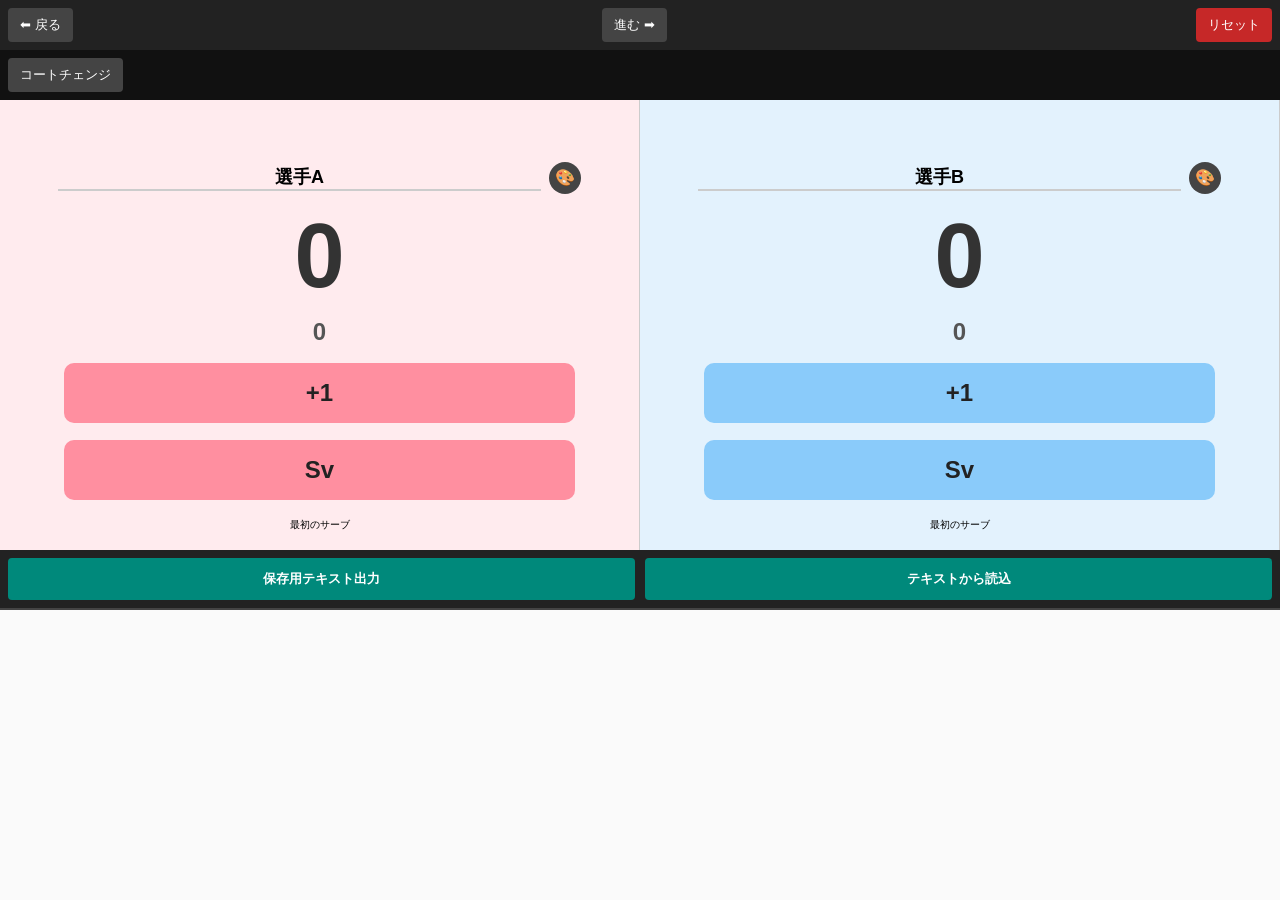
<file: index.html>
<!DOCTYPE html>
<html lang="ja">
<head>
    <meta charset="UTF-8">
    <meta name="viewport" content="width=device-width, initial-scale=1.0, maximum-scale=1.0, user-scalable=no">
    <title>卓球スコア SimpleCloud</title>
    <link rel="stylesheet" href="styles.css">
</head>
<body>

    <div class="header">
        <button onclick="undo()">⬅ 戻る</button>
        <button onclick="redo()">進む ➡</button>
        <button onclick="resetAll()" style="background:#c62828;">リセット</button>
    </div>

    <div class="top-bar">
        <button onclick="swapCourts()">コートチェンジ</button>
    </div>

    <div class="match-area">
        <div id="zone1" class="player-zone p1">
            <div class="serve-indicator">SERVE 🏓</div>
            <div class="player-name-row">
                <input type="text" id="name1" class="player-name" value="選手A">
                <button type="button" class="color-icon" onclick="togglePalette(1)" title="色を変更">🎨</button>
            </div>
            <div class="color-palette" id="palette1" aria-hidden="true">
                <button type="button" class="color-swatch" style="background:#f44336;" onclick="selectPlayerColor(1, '#f44336')"></button>
                <button type="button" class="color-swatch" style="background:#e91e63;" onclick="selectPlayerColor(1, '#e91e63')"></button>
                <button type="button" class="color-swatch" style="background:#9c27b0;" onclick="selectPlayerColor(1, '#9c27b0')"></button>
                <button type="button" class="color-swatch" style="background:#673ab7;" onclick="selectPlayerColor(1, '#673ab7')"></button>
                <button type="button" class="color-swatch" style="background:#3f51b5;" onclick="selectPlayerColor(1, '#3f51b5')"></button>
                <button type="button" class="color-swatch" style="background:#2196f3;" onclick="selectPlayerColor(1, '#2196f3')"></button>
                <button type="button" class="color-swatch" style="background:#03a9f4;" onclick="selectPlayerColor(1, '#03a9f4')"></button>
                <button type="button" class="color-swatch" style="background:#00bcd4;" onclick="selectPlayerColor(1, '#00bcd4')"></button>
                <button type="button" class="color-swatch" style="background:#009688;" onclick="selectPlayerColor(1, '#009688')"></button>
                <button type="button" class="color-swatch" style="background:#4caf50;" onclick="selectPlayerColor(1, '#4caf50')"></button>
                <button type="button" class="color-swatch" style="background:#8bc34a;" onclick="selectPlayerColor(1, '#8bc34a')"></button>
                <button type="button" class="color-swatch" style="background:#cddc39;" onclick="selectPlayerColor(1, '#cddc39')"></button>
                <button type="button" class="color-swatch" style="background:#ffeb3b;" onclick="selectPlayerColor(1, '#ffeb3b')"></button>
                <button type="button" class="color-swatch" style="background:#ffc107;" onclick="selectPlayerColor(1, '#ffc107')"></button>
                <button type="button" class="color-swatch" style="background:#ff9800;" onclick="selectPlayerColor(1, '#ff9800')"></button>
                <button type="button" class="color-swatch" style="background:#ff5722;" onclick="selectPlayerColor(1, '#ff5722')"></button>
                <button type="button" class="color-swatch" style="background:#795548;" onclick="selectPlayerColor(1, '#795548')"></button>
                <button type="button" class="color-swatch" style="background:#9e9e9e;" onclick="selectPlayerColor(1, '#9e9e9e')"></button>
                <button type="button" class="color-swatch" style="background:#607d8b;" onclick="selectPlayerColor(1, '#607d8b')"></button>
                <button type="button" class="color-swatch" style="background:#546e7a;" onclick="selectPlayerColor(1, '#546e7a')"></button>
                <button type="button" class="color-swatch" style="background:#ad1457;" onclick="selectPlayerColor(1, '#ad1457')"></button>
                <button type="button" class="color-swatch" style="background:#7b1fa2;" onclick="selectPlayerColor(1, '#7b1fa2')"></button>
                <button type="button" class="color-swatch" style="background:#0288d1;" onclick="selectPlayerColor(1, '#0288d1')"></button>
                <button type="button" class="color-swatch" style="background:#388e3c;" onclick="selectPlayerColor(1, '#388e3c')"></button>
                <button type="button" class="color-swatch" style="background:#f57f17;" onclick="selectPlayerColor(1, '#f57f17')"></button>
            </div>
            <div id="score1" class="score-display">0</div>
            <div class="set-count" id="sets1">0</div>
            <button id="add-btn1" class="add-btn">+1</button>
            <button id="serve-btn1" class="add-btn">Sv</button>
            <button onclick="setInitialServer(1)" style="font-size:10px; border:none; background:none;">最初のサーブ</button>
        </div>
        <div id="zone2" class="player-zone p2">
            <div class="serve-indicator">SERVE 🏓</div>
            <div class="player-name-row">
                <input type="text" id="name2" class="player-name" value="選手B">
                <button type="button" class="color-icon" onclick="togglePalette(2)" title="色を変更">🎨</button>
            </div>
            <div class="color-palette" id="palette2" aria-hidden="true">
                <button type="button" class="color-swatch" style="background:#f44336;" onclick="selectPlayerColor(2, '#f44336')"></button>
                <button type="button" class="color-swatch" style="background:#e91e63;" onclick="selectPlayerColor(2, '#e91e63')"></button>
                <button type="button" class="color-swatch" style="background:#9c27b0;" onclick="selectPlayerColor(2, '#9c27b0')"></button>
                <button type="button" class="color-swatch" style="background:#673ab7;" onclick="selectPlayerColor(2, '#673ab7')"></button>
                <button type="button" class="color-swatch" style="background:#3f51b5;" onclick="selectPlayerColor(2, '#3f51b5')"></button>
                <button type="button" class="color-swatch" style="background:#2196f3;" onclick="selectPlayerColor(2, '#2196f3')"></button>
                <button type="button" class="color-swatch" style="background:#03a9f4;" onclick="selectPlayerColor(2, '#03a9f4')"></button>
                <button type="button" class="color-swatch" style="background:#00bcd4;" onclick="selectPlayerColor(2, '#00bcd4')"></button>
                <button type="button" class="color-swatch" style="background:#009688;" onclick="selectPlayerColor(2, '#009688')"></button>
                <button type="button" class="color-swatch" style="background:#4caf50;" onclick="selectPlayerColor(2, '#4caf50')"></button>
                <button type="button" class="color-swatch" style="background:#8bc34a;" onclick="selectPlayerColor(2, '#8bc34a')"></button>
                <button type="button" class="color-swatch" style="background:#cddc39;" onclick="selectPlayerColor(2, '#cddc39')"></button>
                <button type="button" class="color-swatch" style="background:#ffeb3b;" onclick="selectPlayerColor(2, '#ffeb3b')"></button>
                <button type="button" class="color-swatch" style="background:#ffc107;" onclick="selectPlayerColor(2, '#ffc107')"></button>
                <button type="button" class="color-swatch" style="background:#ff9800;" onclick="selectPlayerColor(2, '#ff9800')"></button>
                <button type="button" class="color-swatch" style="background:#ff5722;" onclick="selectPlayerColor(2, '#ff5722')"></button>
                <button type="button" class="color-swatch" style="background:#795548;" onclick="selectPlayerColor(2, '#795548')"></button>
                <button type="button" class="color-swatch" style="background:#9e9e9e;" onclick="selectPlayerColor(2, '#9e9e9e')"></button>
                <button type="button" class="color-swatch" style="background:#607d8b;" onclick="selectPlayerColor(2, '#607d8b')"></button>
                <button type="button" class="color-swatch" style="background:#546e7a;" onclick="selectPlayerColor(2, '#546e7a')"></button>
                <button type="button" class="color-swatch" style="background:#ad1457;" onclick="selectPlayerColor(2, '#ad1457')"></button>
                <button type="button" class="color-swatch" style="background:#7b1fa2;" onclick="selectPlayerColor(2, '#7b1fa2')"></button>
                <button type="button" class="color-swatch" style="background:#0288d1;" onclick="selectPlayerColor(2, '#0288d1')"></button>
                <button type="button" class="color-swatch" style="background:#388e3c;" onclick="selectPlayerColor(2, '#388e3c')"></button>
                <button type="button" class="color-swatch" style="background:#f57f17;" onclick="selectPlayerColor(2, '#f57f17')"></button>
            </div>
            <div id="score2" class="score-display">0</div>
            <div class="set-count" id="sets2">0</div>
            <button id="add-btn2" class="add-btn">+1</button>
            <button id="serve-btn2" class="add-btn">Sv</button>

            <!-- <button class="add-btn" onclick="addPoint(2)">+1</button> -->
            <button onclick="setInitialServer(2)" style="font-size:10px; border:none; background:none;">最初のサーブ</button>
        </div>
    </div>

    <div class="footer">
        <button onclick="exportData()">保存用テキスト出力</button>
        <button onclick="importData()">テキストから読込</button>
    </div>

    <div class="history-container" id="history"></div>

    <script src="script.js"></script>
</body>
</html>
</file>
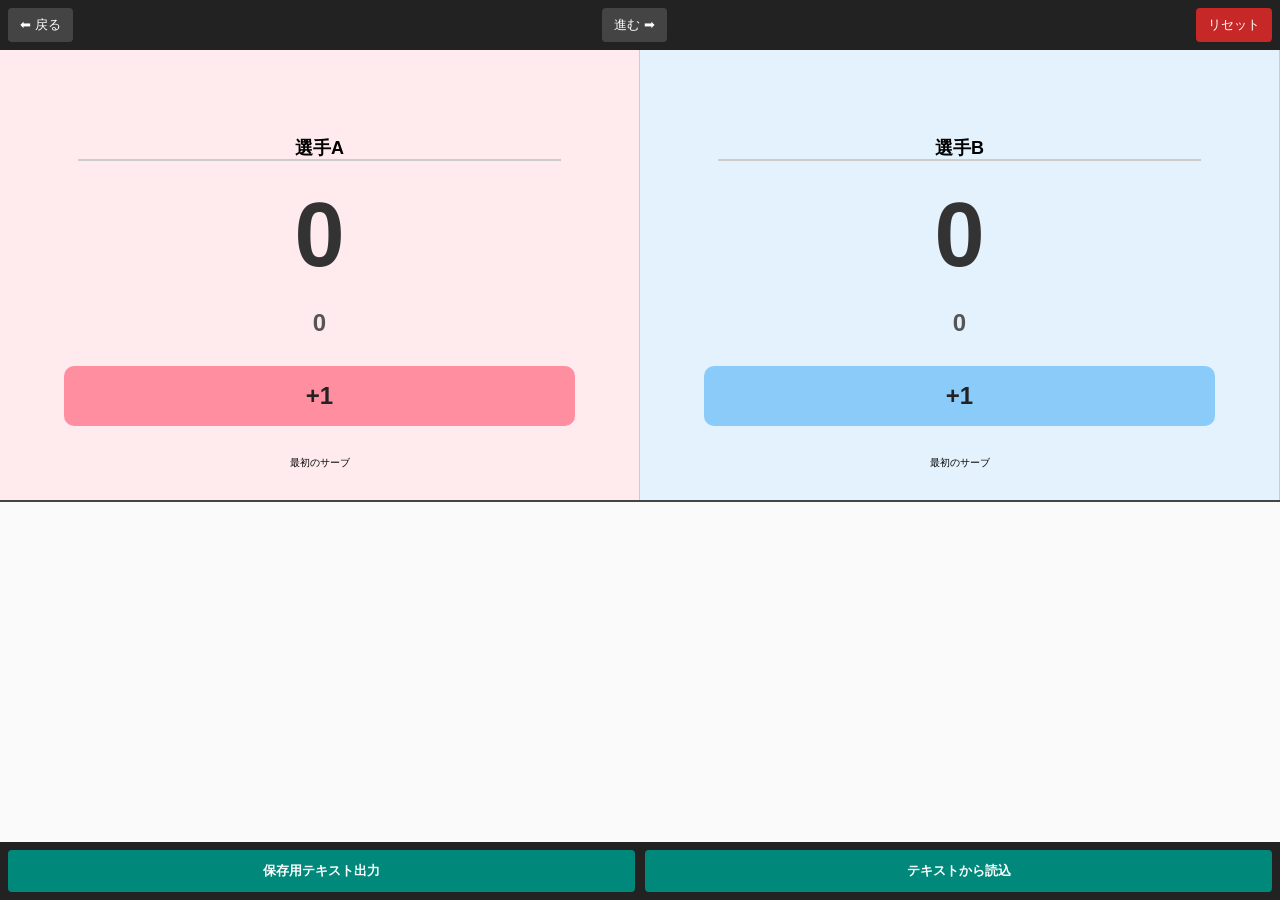
<file: tt_score.html>
<!DOCTYPE html>
<html lang="ja">
<head>
    <meta charset="UTF-8">
    <meta name="viewport" content="width=device-width, initial-scale=1.0, maximum-scale=1.0, user-scalable=no">
    <title>卓球スコア SimpleCloud</title>
    <link rel="stylesheet" href="styles.css">
</head>
<body>

    <div class="header">
        <button onclick="undo()">⬅ 戻る</button>
        <button onclick="redo()">進む ➡</button>
        <button onclick="resetAll()" style="background:#c62828;">リセット</button>
    </div>

    <div class="match-area">
        <div id="zone1" class="player-zone p1">
            <div class="serve-indicator">SERVE 🏓</div>
            <input type="text" id="name1" class="player-name" value="選手A">
            <div id="score1" class="score-display">0</div>
            <div class="set-count" id="sets1">0</div>
            <button class="add-btn" onclick="addPoint(1)">+1</button>
            <button onclick="setInitialServer(1)" style="font-size:10px; border:none; background:none;">最初のサーブ</button>
        </div>
        <div id="zone2" class="player-zone p2">
            <div class="serve-indicator">SERVE 🏓</div>
            <input type="text" id="name2" class="player-name" value="選手B">
            <div id="score2" class="score-display">0</div>
            <div class="set-count" id="sets2">0</div>
            <button class="add-btn" onclick="addPoint(2)">+1</button>
            <button onclick="setInitialServer(2)" style="font-size:10px; border:none; background:none;">最初のサーブ</button>
        </div>
    </div>

    <div class="history-container" id="history"></div>

    <div class="footer">
        <button onclick="exportData()">保存用テキスト出力</button>
        <button onclick="importData()">テキストから読込</button>
    </div>

    <script src="script.js"></script>
</body>
</html>
</file>
<file: styles.css>
:root {
            --player1-bg: #ffebee; --player1-accent: #f44336;
            --player2-bg: #e3f2fd; --player2-accent: #2196f3;
            --serve-color: #ffd700;
        }
        body { font-family: sans-serif; margin: 0; height: 100vh; display: flex; flex-direction: column; background: #333; color: #333; overflow: hidden; }
        .top-bar { display: flex; justify-content: flex-start; background: #111; padding: 8px; }
        .top-bar button, .header button { background: #444; color: white; border: none; padding: 8px 12px; border-radius: 4px; }
        .header { display: flex; justify-content: space-between; background: #222; padding: 8px; }
        .match-area { display: flex; flex: 0 0 50%; background: #fff; }
        .player-zone { flex: 1; display: flex; flex-direction: column; align-items: center; justify-content: space-evenly; position: relative; border-right: 1px solid #ccc; }
        .p1 { background-color: var(--player1-bg); }
        .p2 { background-color: var(--player2-bg); }
        .serve-indicator { height: 24px; font-size: 12px; font-weight: bold; padding: 2px 10px; border-radius: 12px; visibility: hidden; }
        .serving .serve-indicator { visibility: visible; background: var(--serve-color); }
        .player-name-row { display: flex; align-items: center; justify-content: center; gap: 8px; width: 100%; }
        .player-name { width: 75%; font-size: 18px; font-weight: bold; text-align: center; border: none; background: transparent; border-bottom: 2px solid #ccc; }
        .color-icon { width: 32px; height: 32px; border-radius: 50%; border: none; cursor: pointer; background: #444; color: white; font-size: 16px; line-height: 1; }
        .color-palette { display: none; position: absolute; top: 58px; left: 50%; transform: translateX(-50%); background: rgba(255,255,255,0.96); padding: 8px; border: 1px solid #ccc; border-radius: 8px; box-shadow: 0 4px 10px rgba(0,0,0,0.16); z-index: 10; grid-template-columns: repeat(5, 32px); gap: 6px; }
        .color-palette.show { display: grid; }
        .color-swatch { width: 32px; height: 32px; border-radius: 50%; border: 2px solid white; padding: 0; cursor: pointer; }
        .score-display { font-size: 90px; font-weight: bold; line-height: 1; }
        .set-count { font-size: 24px; font-weight: bold; color: #555; }
        .add-btn { width: 80%; height: 60px; font-size: 24px; font-weight: bold; border: none; border-radius: 10px; color: white; transition: background-color 0.2s ease, color 0.2s ease; }
        .history-container { flex: 1; overflow-y: auto; background: #fafafa; padding: 10px; border-top: 2px solid #444; }
        /* .history-item { display: flex; justify-content: space-between; padding: 4px 8px; margin-bottom: 2px; background: white; font-size: 12px; border-bottom: 1px solid #ddd; } */
        .history-item {
        /* flexを解除するか、開始位置を左端に固定する */
        display: flex;
        justify-content: flex-start; /* 左端から順に並べる */
        padding: 4px 8px;
        margin-bottom: 2px;
        background: white;
        font-size: 12px;
        border-bottom: 1px solid #ddd;
        /* --- ここが重要 --- */
        /* 1. 全ての文字の幅を同じにする等幅フォントを指定 */
        font-family: "Courier New", Consolas, Monaco, "BIZ UDゴシック", monospace;
        
        /* 2. 連続する半角スペースが消えないようにする */
        white-space: pre;
        }

        .history-item span {
            /* 各スパンの間に一律の隙間を作る（必要に応じて） */
            margin-right: 12px;
        }
        .footer { display: flex; padding: 8px; background: #222; gap: 10px; }
        .footer button { flex: 1; padding: 12px; border: none; border-radius: 4px; background: #00897b; color: white; font-weight: bold; }
        /* フリック関連スタイル */
        .action-menu {
            position: fixed;
            background: white;
            border: 2px solid #333;
            border-radius: 8px;
            padding: 8px;
            z-index: 1000;
            box-shadow: 0 4px 16px rgba(0,0,0,0.3);
            min-width: 160px;
        }
        .flick-info {
            font-size: 12px;
            font-weight: bold;
            padding: 6px;
            margin-bottom: 4px;
            border-bottom: 1px solid #ddd;
            text-align: center;
            background: #265dd5;
            border-radius: 4px;
        }
        .fail-flick-info {
            font-size: 12px;
            font-weight: bold;
            padding: 6px;
            margin-bottom: 4px;
            border-bottom: 1px solid #ddd;
            text-align: center;
            background: #e76b6b;
            border-radius: 4px;
        }
        .menu-buttons {
            display: grid;
            grid-template-columns: 1fr 1fr;
            gap: 4px;
        }
        .fail-menu-buttons {
            display: grid;
            grid-template-columns: 1fr 1fr;
            gap: 4px;
        }
        .menu-buttons button {
            padding: 8px;
            font-size: 14px;
            font-weight: bold;
            border: 1px solid #ddd;
            background: #39aae7;
            border-radius: 4px;
            cursor: pointer;
            transition: background 0.1s;
        }
        .menu-buttons button:hover {
            background: #e3f2fd;
        }
        .fail-menu-buttons button {
            padding: 8px;
            font-size: 14px;
            font-weight: bold;
            border: 1px solid #ddd;
            background: #e08484;
            border-radius: 4px;
            cursor: pointer;
            transition: background 0.1s;
        }
        .fail-menu-buttons button:hover {
            background: #d32f2f;
        }

        .flick-guide {
            position: fixed;
            width: 224px;
            height: 224px;
            background: rgba(0,0,0,0.8);
            border-radius: 50%;
            z-index: 999;
            display: grid;
            grid-template-columns: 1fr 1fr 1fr;
            grid-template-rows: 1fr 1fr 1fr;
            gap: 2px;
            padding: 8px;
            box-sizing: border-box;
            align-items: center;
            justify-items: center;
        }
        .guide-title {
            display: none; /* タイトル削除 */
        }
        .guide-item {
            color: white;
            font-size: 12px;
            font-weight: bold;
            text-align: center;
            padding: 2px;
            border-radius: 4px;
            width: 100%;
            height: 100%;
            display: flex;
            align-items: center;
            justify-content: center;
        }
        .guide-item.ctr { background: rgba(194, 194, 194, 0.8); } /* 中央 */
        .guide-item.atk { background: rgba(244, 67, 54, 0.8); } /* 赤: 攻撃 */
        .guide-item.pas { background: rgba(33, 150, 243, 0.8); } /* 青: 維持 */
        .guide-item.def { background: rgba(111, 111, 111, 0.8); } /* 緑: 守り */
</file>
